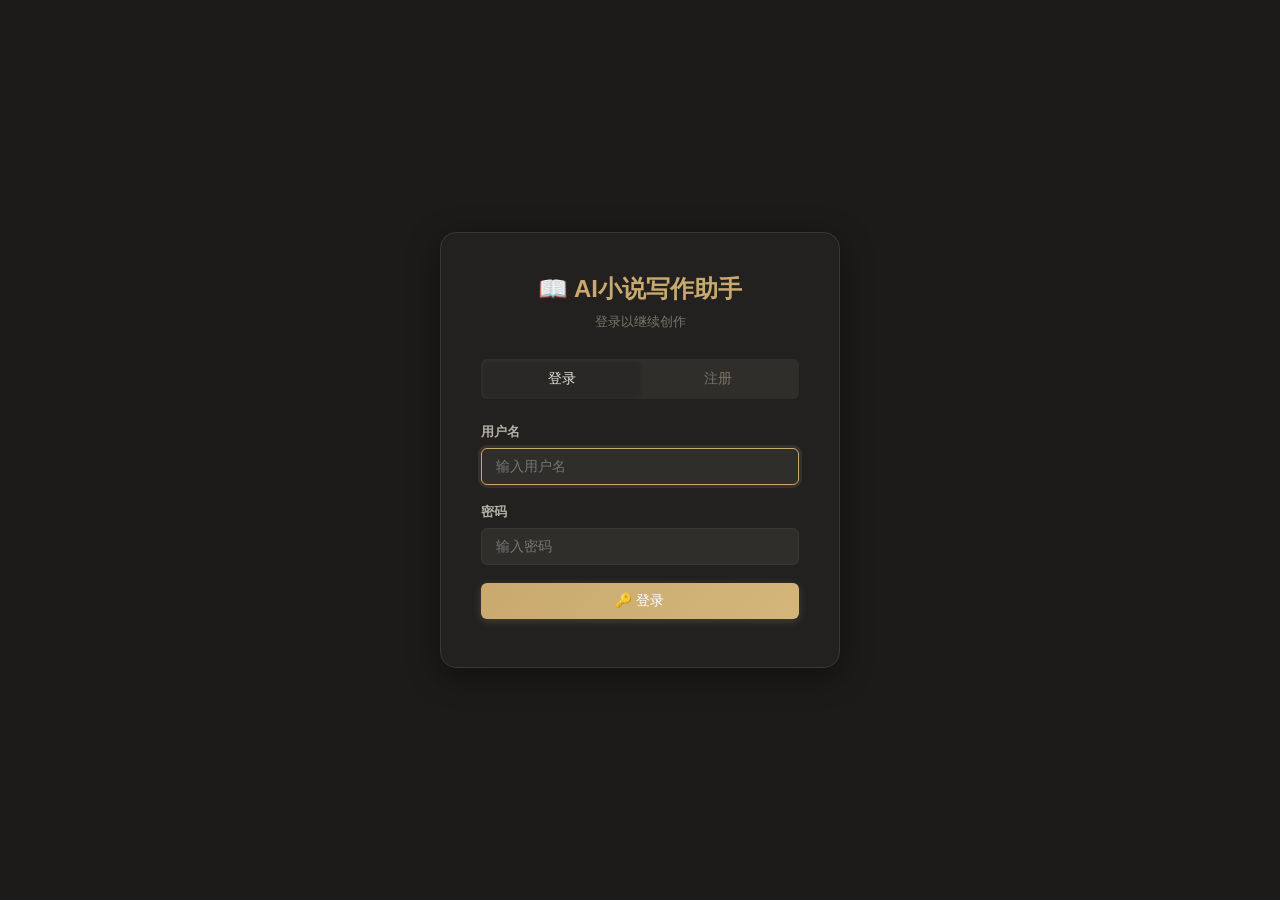
<file: templates/login.html>
<!DOCTYPE html>
<html lang="zh-CN" data-theme="dark">
<head>
    <meta charset="UTF-8">
    <meta name="viewport" content="width=device-width, initial-scale=1.0">
    <title>登录 - AI小说写作助手</title>
    <link rel="stylesheet" href="/static/css/style.css">
    <style>
        .login-container {
            display: flex; justify-content: center; align-items: center;
            min-height: 100vh; padding: 20px;
        }
        .login-card {
            background: var(--bg-secondary); border-radius: 16px;
            border: 1px solid var(--border); padding: 40px;
            width: 400px; max-width: 95vw;
            box-shadow: var(--shadow-lg);
        }
        .login-card h1 { text-align: center; margin-bottom: 8px; font-size: 24px; color: var(--accent); }
        .login-card .subtitle { text-align: center; color: var(--text-muted); margin-bottom: 28px; font-size: 13px; }
        .login-card .mode-switch {
            display: flex; gap: 0; margin-bottom: 24px;
            background: var(--bg-input); border-radius: var(--radius-sm); padding: 3px;
        }
        .login-card .mode-btn {
            flex: 1; padding: 8px; border: none; background: transparent;
            color: var(--text-muted); cursor: pointer; font-size: 14px;
            font-family: var(--font-ui); border-radius: var(--radius-xs);
            transition: all var(--transition);
        }
        .login-card .mode-btn.active { background: var(--bg-card); color: var(--text-primary); box-shadow: var(--shadow-sm); }
        .login-card .error-msg {
            background: rgba(211,93,78,0.15); color: var(--danger);
            padding: 10px 14px; border-radius: var(--radius-sm); margin-bottom: 16px;
            font-size: 13px; display: none;
        }
        .login-card .success-msg {
            background: rgba(106,171,115,0.15); color: var(--success);
            padding: 10px 14px; border-radius: var(--radius-sm); margin-bottom: 16px;
            font-size: 13px; display: none;
        }
    </style>
</head>
<body>
    <div class="login-container">
        <div class="login-card">
            <h1>📖 AI小说写作助手</h1>
            <p class="subtitle">登录以继续创作</p>

            <div class="mode-switch">
                <button class="mode-btn active" onclick="switchMode('login')" id="loginTab">登录</button>
                <button class="mode-btn" onclick="switchMode('register')" id="registerTab">注册</button>
            </div>

            <div class="error-msg" id="errorMsg"></div>
            <div class="success-msg" id="successMsg"></div>

            <div id="loginForm">
                <div class="form-group">
                    <label for="loginUser">用户名</label>
                    <input type="text" id="loginUser" placeholder="输入用户名" autocomplete="username">
                </div>
                <div class="form-group">
                    <label for="loginPass">密码</label>
                    <input type="password" id="loginPass" placeholder="输入密码" autocomplete="current-password">
                </div>
                <button class="btn btn-primary btn-block" onclick="doLogin()">🔑 登录</button>
            </div>

            <div id="registerForm" style="display:none;">
                <div class="form-group">
                    <label for="regUser">用户名</label>
                    <input type="text" id="regUser" placeholder="至少2个字符" autocomplete="username">
                </div>
                <div class="form-group">
                    <label for="regPass">密码</label>
                    <input type="password" id="regPass" placeholder="至少4个字符" autocomplete="new-password">
                </div>
                <div class="form-group">
                    <label for="regPass2">确认密码</label>
                    <input type="password" id="regPass2" placeholder="再次输入密码">
                </div>
                <button class="btn btn-primary btn-block" onclick="doRegister()">✨ 注册并登录</button>
                <p style="text-align:center;margin-top:12px;font-size:12px;color:var(--text-muted);">
                    💡 第一个注册的用户自动成为管理员
                </p>
            </div>
        </div>
    </div>

    <script>
        let mode = 'login';

        function switchMode(m) {
            mode = m;
            document.getElementById('loginTab').classList.toggle('active', m === 'login');
            document.getElementById('registerTab').classList.toggle('active', m === 'register');
            document.getElementById('loginForm').style.display = m === 'login' ? 'block' : 'none';
            document.getElementById('registerForm').style.display = m === 'register' ? 'block' : 'none';
            hideMsg();
        }

        function showError(msg) {
            const el = document.getElementById('errorMsg');
            el.textContent = msg; el.style.display = 'block';
            document.getElementById('successMsg').style.display = 'none';
        }

        function showSuccess(msg) {
            const el = document.getElementById('successMsg');
            el.textContent = msg; el.style.display = 'block';
            document.getElementById('errorMsg').style.display = 'none';
        }

        function hideMsg() {
            document.getElementById('errorMsg').style.display = 'none';
            document.getElementById('successMsg').style.display = 'none';
        }

        async function doLogin() {
            const username = document.getElementById('loginUser').value.trim();
            const password = document.getElementById('loginPass').value;
            if (!username || !password) return showError('请填写用户名和密码');

            try {
                const r = await fetch('/api/auth/login', {
                    method: 'POST', headers: {'Content-Type': 'application/json'},
                    body: JSON.stringify({username, password})
                });
                const d = await r.json();
                if (d.success) {
                    window.location.href = '/';
                } else {
                    showError(d.error || '登录失败');
                }
            } catch (e) {
                showError('网络错误，请重试');
            }
        }

        async function doRegister() {
            const username = document.getElementById('regUser').value.trim();
            const password = document.getElementById('regPass').value;
            const password2 = document.getElementById('regPass2').value;
            if (!username || !password) return showError('请填写用户名和密码');
            if (password !== password2) return showError('两次密码不一致');
            if (password.length < 4) return showError('密码至少4个字符');

            try {
                const r = await fetch('/api/auth/register', {
                    method: 'POST', headers: {'Content-Type': 'application/json'},
                    body: JSON.stringify({username, password})
                });
                const d = await r.json();
                if (d.success) {
                    showSuccess('注册成功！正在跳转...');
                    setTimeout(() => { window.location.href = '/'; }, 800);
                } else {
                    showError(d.error || '注册失败');
                }
            } catch (e) {
                showError('网络错误，请重试');
            }
        }

        // 回车键登录
        document.addEventListener('keydown', function(e) {
            if (e.key === 'Enter') {
                mode === 'login' ? doLogin() : doRegister();
            }
        });

        // 自动聚焦
        document.getElementById('loginUser').focus();
    </script>
</body>
</html>
</file>
<file: static/css/style.css>
/* ==================== CSS 变量 - 暗色主题(默认) ==================== */
:root {
    --bg-primary: #1c1b1a;
    --bg-secondary: #222120;
    --bg-card: #292826;
    --bg-input: #302e2b;
    --bg-hover: #33312e;
    --text-primary: #e8e4dd;
    --text-secondary: #b5b0a5;
    --text-muted: #7a7568;
    --accent: #c9a96e;
    --accent-hover: #d4b67a;
    --accent-light: rgba(201, 169, 110, 0.12);
    --accent-glow: rgba(201, 169, 110, 0.25);
    --danger: #d35d4e;
    --danger-hover: #e06a5b;
    --success: #6aab73;
    --warning: #d4a853;
    --border: #3a3732;
    --border-light: #4d4942;
    --shadow-sm: 0 1px 3px rgba(0,0,0,0.2);
    --shadow: 0 4px 16px rgba(0,0,0,0.3);
    --shadow-lg: 0 8px 32px rgba(0,0,0,0.4);
    --radius: 10px;
    --radius-sm: 6px;
    --radius-xs: 4px;
    --transition: 0.2s cubic-bezier(0.4, 0, 0.2, 1);
    --font-content: "Noto Serif SC", "STSong", "SimSun", "Songti SC", serif;
    --font-ui: -apple-system, BlinkMacSystemFont, "Segoe UI", "PingFang SC", "Microsoft YaHei", sans-serif;
    --bg-overlay: rgba(0,0,0,0.55);
    --bg-body: #1c1b1a;
    --bg-body-overlay: none;
}

/* 亮色主题 */
[data-theme="light"] {
    --bg-primary: #faf8f5;
    --bg-secondary: #f2efe9;
    --bg-card: #ffffff;
    --bg-input: #f5f2ec;
    --bg-hover: #ede8df;
    --text-primary: #2c2820;
    --text-secondary: #6b6458;
    --text-muted: #9b9488;
    --accent: #b8943e;
    --accent-hover: #a38335;
    --accent-light: rgba(184, 148, 62, 0.1);
    --accent-glow: rgba(184, 148, 62, 0.18);
    --danger: #c94a3a;
    --danger-hover: #d55a4a;
    --success: #5a9a64;
    --warning: #c49a3c;
    --border: #e0dbd0;
    --border-light: #d5cfc2;
    --shadow-sm: 0 1px 3px rgba(0,0,0,0.06);
    --shadow: 0 4px 16px rgba(0,0,0,0.08);
    --shadow-lg: 0 8px 32px rgba(0,0,0,0.12);
    --bg-overlay: rgba(0,0,0,0.35);
    --bg-body: #faf8f5;
    --bg-body-overlay: none;
}

/* ==================== 基础样式 ==================== */
* { margin: 0; padding: 0; box-sizing: border-box; }

body {
    font-family: var(--font-ui);
    background: var(--bg-body);
    background-image: var(--bg-body-overlay);
    background-size: cover;
    background-position: center;
    background-attachment: fixed;
    color: var(--text-primary);
    height: 100vh;
    overflow: hidden;
    -webkit-font-smoothing: antialiased;
    -moz-osx-font-smoothing: grayscale;
}

/* ==================== 按钮样式 ==================== */
.btn {
    padding: 9px 18px;
    border: none;
    border-radius: var(--radius-sm);
    cursor: pointer;
    font-size: 13.5px;
    font-family: var(--font-ui);
    font-weight: 500;
    transition: all var(--transition);
    display: inline-flex;
    align-items: center;
    gap: 6px;
    letter-spacing: 0.01em;
}

.btn-primary {
    background: linear-gradient(135deg, var(--accent), var(--accent-hover));
    color: #fff;
    box-shadow: 0 2px 8px var(--accent-glow);
}
.btn-primary:hover { transform: translateY(-1px); box-shadow: 0 4px 16px var(--accent-glow); }
.btn-primary:active { transform: translateY(0); }
.btn-primary:disabled { background: #555; box-shadow: none; cursor: not-allowed; opacity: 0.5; transform: none; }

.btn-outline {
    background: transparent;
    color: var(--text-secondary);
    border: 1.5px solid var(--border);
}
.btn-outline:hover { background: var(--bg-hover); border-color: var(--accent); color: var(--accent); }
.btn-outline:disabled { opacity: 0.35; cursor: not-allowed; }

.btn-danger { background: var(--danger); color: white; }
.btn-danger:hover { background: var(--danger-hover); }

.btn-sm { padding: 5px 12px; font-size: 12px; }
.btn-block { display: flex; width: 100%; text-align: center; justify-content: center; margin-bottom: 8px; }

.btn-icon {
    background: none; border: none; color: var(--text-secondary);
    cursor: pointer; font-size: 17px; padding: 6px 10px;
    border-radius: var(--radius-sm); transition: all var(--transition);
    display: inline-flex; align-items: center; justify-content: center;
    width: 34px; height: 34px;
}
.btn-icon:hover { background: var(--bg-hover); color: var(--text-primary); }

/* ==================== 顶部栏 ==================== */
.top-bar {
    display: flex; align-items: center; justify-content: space-between;
    height: 52px; padding: 0 20px;
    background: var(--bg-secondary);
    border-bottom: 1px solid var(--border);
    flex-shrink: 0;
    -webkit-app-region: drag;
}

.top-bar-left { display: flex; align-items: center; gap: 14px; -webkit-app-region: no-drag; }
.top-bar-right { display: flex; gap: 8px; -webkit-app-region: no-drag; }

.app-logo {
    font-size: 17px; font-weight: 700; color: var(--accent);
    letter-spacing: 0.02em;
}

.current-novel {
    font-size: 13px; color: var(--text-secondary);
    padding-left: 14px; border-left: 1px solid var(--border);
    max-width: 200px; overflow: hidden; text-overflow: ellipsis; white-space: nowrap;
    font-weight: 500;
}

.top-bar-right .btn { -webkit-app-region: no-drag; }

/* ==================== 主布局 ==================== */
.app-container { display: flex; flex-direction: column; height: 100vh; }
.main-area { display: flex; flex: 1; overflow: hidden; }

/* ==================== 侧边栏 ==================== */
.sidebar {
    width: 270px; min-width: 270px;
    background: var(--bg-secondary);
    border-right: 1px solid var(--border);
    overflow-y: auto; transition: all 0.3s cubic-bezier(0.4, 0, 0.2, 1);
    display: flex; flex-direction: column;
}

.sidebar.collapsed { width: 0; min-width: 0; border-right: none; overflow: hidden; }

.sidebar-section {
    padding: 18px 16px;
    border-bottom: 1px solid var(--border);
}

.sidebar-section h3 {
    font-size: 11px; color: var(--text-muted);
    text-transform: uppercase; letter-spacing: 1.5px;
    margin-bottom: 14px; font-weight: 600;
    display: flex; align-items: center; gap: 6px;
}

/* 小说列表 */
.novel-list-item {
    padding: 12px 14px; border-radius: var(--radius-sm);
    cursor: pointer; transition: all var(--transition);
    border: 1.5px solid transparent; margin-bottom: 4px;
    position: relative;
}
.novel-list-item:hover { background: var(--bg-card); border-color: var(--border-light); }
.novel-list-item.active {
    background: var(--accent-light);
    border-color: var(--accent);
    box-shadow: inset 0 0 0 1px rgba(201,169,110,0.1);
}
.novel-list-item .novel-title {
    font-size: 14px; font-weight: 600; color: var(--text-primary);
    margin-bottom: 2px;
}
.novel-list-item .novel-meta {
    font-size: 11px; color: var(--text-muted);
    display: flex; justify-content: space-between; margin-top: 6px;
}
.novel-list-item .novel-actions-mini { display: flex; gap: 4px; margin-top: 8px; }
.novel-list-item .novel-actions-mini button {
    font-size: 10px; padding: 3px 8px;
    background: transparent; border: 1px solid var(--border);
    color: var(--text-muted); border-radius: var(--radius-xs);
    cursor: pointer; transition: all var(--transition);
}
.novel-list-item .novel-actions-mini button:hover { border-color: var(--danger); color: var(--danger); }

/* 角色列表 */
.character-item {
    padding: 8px 0; font-size: 13px; color: var(--text-secondary);
    border-bottom: 1px solid rgba(128,128,128,0.08);
}
.character-item:last-child { border-bottom: none; }
.character-item .char-name { font-weight: 600; color: var(--text-primary); }
.character-item .char-desc { font-size: 11.5px; color: var(--text-muted); margin-top: 3px; line-height: 1.4;}

/* 情节大纲 */
.plot-summary { font-size: 13px; color: var(--text-secondary); line-height: 1.7; white-space: pre-wrap; }

/* ==================== 内容区 ==================== */
.content-area { flex: 1; display: flex; overflow: hidden; }

/* 对话面板 */
.chat-panel {
    width: 44%; min-width: 360px; display: flex; flex-direction: column;
    border-right: 1px solid var(--border); background: var(--bg-primary);
}

.chat-header {
    display: flex; align-items: center; justify-content: space-between;
    padding: 12px 20px; border-bottom: 1px solid var(--border);
    font-size: 13.5px; font-weight: 600; flex-shrink: 0;
    color: var(--text-secondary); letter-spacing: 0.02em;
}

.chat-messages {
    flex: 1; overflow-y: auto; padding: 20px;
    display: flex; flex-direction: column; gap: 16px;
    scroll-behavior: smooth;
}

.chat-message {
    max-width: 88%; padding: 12px 16px;
    border-radius: 16px; font-size: 13.5px; line-height: 1.65;
    word-wrap: break-word;
    animation: msgIn 0.35s cubic-bezier(0.4, 0, 0.2, 1);
}

@keyframes msgIn {
    from { opacity: 0; transform: translateY(12px) scale(0.97); }
    to { opacity: 1; transform: translateY(0) scale(1); }
}

.chat-message.user {
    align-self: flex-end;
    background: linear-gradient(135deg, var(--accent), #b8943e);
    color: #fff; border-bottom-right-radius: 6px;
    box-shadow: 0 2px 10px rgba(201,169,110,0.2);
}

.chat-message.assistant {
    align-self: flex-start;
    background: var(--bg-card); color: var(--text-primary);
    border: 1px solid var(--border-light); border-bottom-left-radius: 6px;
    box-shadow: var(--shadow-sm);
}

.chat-message .message-label {
    font-size: 10.5px; font-weight: 700; margin-bottom: 6px;
    opacity: 0.6; letter-spacing: 0.03em; text-transform: uppercase;
}

.chat-message .message-content { white-space: pre-wrap; }
.chat-message .message-content .story-block {
    background: var(--bg-input); border-left: 3px solid var(--accent);
    padding: 14px 18px; margin: 10px 0; border-radius: 0 var(--radius-sm) var(--radius-sm) 0;
    font-family: var(--font-content); line-height: 1.9; font-size: 14px;
    box-shadow: inset 0 0 0 1px rgba(201,169,110,0.06);
}

/* 欢迎消息 */
.welcome-message { text-align: center; padding: 50px 24px; color: var(--text-secondary); }
.welcome-icon { font-size: 56px; margin-bottom: 20px; opacity: 0.8; }
.welcome-message h2 { color: var(--text-primary); margin-bottom: 14px; font-size: 20px; font-weight: 700; }
.welcome-message p { font-size: 14px; line-height: 1.8; margin-bottom: 6px; }
.welcome-message ul { text-align: left; display: inline-block; margin-top: 12px; }
.welcome-message li { margin: 8px 0; font-size: 13.5px; }

/* 生成中动画 */
@keyframes pulse { 0%,100%{opacity:1} 50%{opacity:0.3} }
.generating { animation: pulse 1.2s infinite; color: var(--accent); font-size: 18px; }

/* 对话输入区 */
.chat-input-area { border-top: 1px solid var(--border); padding: 14px 20px; flex-shrink: 0; }
.chat-input-row textarea {
    width: 100%; padding: 12px 16px;
    background: var(--bg-input); border: 1.5px solid var(--border);
    border-radius: var(--radius); color: var(--text-primary);
    font-family: var(--font-ui); font-size: 13.5px; resize: none;
    line-height: 1.6; transition: border-color var(--transition);
}
.chat-input-row textarea:focus { outline: none; border-color: var(--accent); box-shadow: 0 0 0 3px var(--accent-light); }
.chat-input-row textarea::placeholder { color: var(--text-muted); }
.chat-input-actions { display: flex; justify-content: space-between; align-items: center; margin-top: 10px; }
.chat-actions-left, .chat-actions-right { display: flex; gap: 8px; }

/* ==================== 小说内容面板 ==================== */
.novel-panel { flex: 1; display: flex; flex-direction: column; background: var(--bg-primary); }

.novel-header {
    display: flex; align-items: center; justify-content: space-between;
    padding: 12px 20px; border-bottom: 1px solid var(--border);
    font-size: 13.5px; font-weight: 600; flex-shrink: 0;
    color: var(--text-secondary); letter-spacing: 0.02em;
}

.tab-buttons { display: flex; gap: 0; background: var(--bg-input); border-radius: var(--radius-sm); padding: 3px; }
.tab-btn {
    padding: 6px 16px; background: transparent; border: none;
    color: var(--text-muted); cursor: pointer; font-size: 12px;
    font-family: var(--font-ui); font-weight: 500;
    border-radius: var(--radius-xs); transition: all var(--transition);
}
.tab-btn.active { background: var(--bg-card); color: var(--text-primary); box-shadow: var(--shadow-sm); }

.novel-content {
    flex: 1; overflow-y: auto; padding: 32px 40px;
    font-family: var(--font-content); font-size: 17px;
    line-height: 2; white-space: pre-wrap; color: var(--text-primary);
    max-width: 900px; margin: 0 auto; width: 100%;
}

.novel-content.editing {
    background: var(--bg-card);
    border: 1.5px dashed var(--accent);
    border-radius: var(--radius); margin: 12px; padding: 16px;
}

.novel-content textarea {
    width: 100%; height: 100%; min-height: 400px;
    background: var(--bg-input); border: 1.5px solid var(--accent);
    border-radius: var(--radius); color: var(--text-primary);
    font-family: var(--font-content); font-size: 17px; line-height: 2;
    padding: 24px; resize: none;
}
.novel-content textarea:focus { outline: none; }

.novel-actions {
    padding: 10px 20px; border-top: 1px solid var(--border);
    display: flex; gap: 8px; flex-shrink: 0;
}

/* ==================== 弹窗 ==================== */
.modal-overlay {
    display: none; position: fixed; top: 0; left: 0; width: 100%; height: 100%;
    background: var(--bg-overlay); z-index: 1000;
    justify-content: center; align-items: center;
    backdrop-filter: blur(4px); -webkit-backdrop-filter: blur(4px);
}
.modal-overlay.active { display: flex; }

.modal {
    background: var(--bg-secondary); border-radius: 16px;
    border: 1px solid var(--border); width: 520px; max-width: 92vw;
    max-height: 85vh; overflow-y: auto;
    box-shadow: var(--shadow-lg);
    animation: modalIn 0.25s cubic-bezier(0.4, 0, 0.2, 1);
}
@keyframes modalIn {
    from { opacity: 0; transform: translateY(20px) scale(0.96); }
    to { opacity: 1; transform: translateY(0) scale(1); }
}

.modal-sm { width: 400px; }

.modal-header {
    display: flex; justify-content: space-between; align-items: center;
    padding: 18px 24px; border-bottom: 1px solid var(--border);
    position: sticky; top: 0; background: var(--bg-secondary);
    z-index: 1; border-radius: 16px 16px 0 0;
}
.modal-header h2 { font-size: 17px; font-weight: 700; color: var(--text-primary); }
.modal-body { padding: 24px; }

/* ==================== 表单 ==================== */
.form-group { margin-bottom: 18px; }
.form-group label {
    display: block; font-size: 13px; color: var(--text-secondary);
    margin-bottom: 7px; font-weight: 600;
}
.form-group input[type="text"],
.form-group input[type="password"],
.form-group input[type="url"],
.form-group select,
.form-group textarea {
    width: 100%; padding: 10px 14px;
    background: var(--bg-input); border: 1.5px solid var(--border);
    border-radius: var(--radius-sm); color: var(--text-primary);
    font-family: var(--font-ui); font-size: 13.5px;
    transition: border-color var(--transition);
}
.form-group input:focus,
.form-group select:focus,
.form-group textarea:focus { outline: none; border-color: var(--accent); box-shadow: 0 0 0 3px var(--accent-light); }

.form-group input[type="range"] { width: 100%; accent-color: var(--accent); height: 6px; }
.form-group small { display: block; margin-top: 5px; font-size: 11.5px; color: var(--text-muted); }
.form-group textarea { resize: vertical; min-height: 60px; }

/* 颜色预设 */
.color-presets { display: flex; gap: 8px; flex-wrap: wrap; }
.color-preset {
    width: 32px; height: 32px; border-radius: 50%; cursor: pointer;
    border: 2px solid transparent; transition: all var(--transition);
}
.color-preset:hover { transform: scale(1.15); }
.color-preset.active { border-color: var(--accent); box-shadow: 0 0 0 3px var(--accent-light); }

/* 字体预设 */
.font-presets { display: flex; flex-direction: column; gap: 6px; }
.font-preset {
    padding: 8px 12px; border-radius: var(--radius-sm); cursor: pointer;
    border: 1.5px solid var(--border); background: var(--bg-input);
    color: var(--text-primary); font-size: 14px; transition: all var(--transition);
    text-align: left; width: 100%;
}
.font-preset:hover { border-color: var(--accent); }
.font-preset.active { border-color: var(--accent); background: var(--accent-light); }

/* ==================== 导出选项 ==================== */
.export-options { display: flex; flex-direction: column; gap: 10px; }

/* ==================== 设置面板标签 ==================== */
.settings-tabs {
    display: flex; gap: 4px; margin-bottom: 20px;
    background: var(--bg-input); border-radius: var(--radius-sm); padding: 4px;
}
.stab {
    flex: 1; padding: 8px 12px; border: none; background: transparent;
    color: var(--text-muted); cursor: pointer; font-size: 13px;
    font-family: var(--font-ui); font-weight: 500;
    border-radius: var(--radius-xs); transition: all var(--transition);
}
.stab.active { background: var(--bg-card); color: var(--text-primary); box-shadow: var(--shadow-sm); }
.stab:hover:not(.active) { color: var(--text-secondary); }

.settings-panel { animation: fadeIn 0.2s ease; }

/* 建议卡片（聊天中AI的角色/情节建议） */
.suggestion-card {
    background: var(--bg-input); border: 1.5px dashed var(--accent);
    border-radius: var(--radius); padding: 14px 18px; margin: 10px 0;
    font-size: 13px; line-height: 1.7;
}
.suggestion-card strong { color: var(--accent); display: block; margin-bottom: 8px; font-size: 14px; }
.suggestion-char { border-color: var(--accent); }
.suggestion-plot { border-color: #7eb8da; }

/* 故事块（聊天中AI写的内容） */
.story-block {
    background: var(--bg-input); border-left: 3px solid var(--accent);
    padding: 14px 18px; margin: 10px 0; border-radius: 0 var(--radius-sm) var(--radius-sm) 0;
    font-family: var(--font-content); line-height: 1.9; font-size: 14px;
    box-shadow: inset 0 0 0 1px rgba(201,169,110,0.06);
}

@keyframes fadeIn { from { opacity: 0; } to { opacity: 1; } }

/* 替换内容折叠块 */
.replace-block {
    cursor: pointer;
    border-left-color: var(--success) !important;
    transition: all var(--transition);
    user-select: none;
}
.replace-block:hover { background: var(--bg-hover); }
.replace-summary {
    display: flex; align-items: center; gap: 10px;
    font-size: 13px; font-weight: 500; color: var(--success);
}
.replace-hint { font-size: 11px; color: var(--text-muted); margin-left: auto; }
.replace-block.expanded .replace-hint { display: none; }
.replace-block.expanded .replace-summary { margin-bottom: 10px; }
.replace-block.expanded .replace-full {
    display: block !important;
    font-family: var(--font-content); line-height: 1.9; font-size: 14px;
    color: var(--text-primary); white-space: pre-wrap;
    border-top: 1px solid var(--border); padding-top: 10px;
}

/* 反驳栏 */
.rebuttal-bar {
    margin-top: 10px; padding: 10px 14px;
    background: rgba(212,168,83,0.1); border: 1px dashed var(--warning);
    border-radius: var(--radius-sm); display: flex; align-items: center;
    gap: 10px; flex-wrap: wrap; font-size: 12px;
    animation: fadeIn 0.3s ease;
}
.rebuttal-bar .btn { white-space: nowrap; }

/* ==================== 空状态 ==================== */
.empty-hint { text-align: center; color: var(--text-muted); padding: 40px 20px; font-size: 14px; }

/* ==================== 滚动条 ==================== */
::-webkit-scrollbar { width: 5px; }
::-webkit-scrollbar-track { background: transparent; }
::-webkit-scrollbar-thumb { background: var(--border); border-radius: 10px; }
::-webkit-scrollbar-thumb:hover { background: var(--border-light); }

/* ==================== Toast ==================== */
.toast-container {
    position: fixed; bottom: 28px; left: 50%; transform: translateX(-50%);
    z-index: 2000; display: flex; flex-direction: column; gap: 8px;
    pointer-events: none;
}
.toast {
    background: var(--bg-card); color: var(--text-primary);
    padding: 12px 28px; border-radius: 24px; font-size: 13.5px;
    border: 1px solid var(--border); box-shadow: var(--shadow);
    animation: toastIn 0.3s ease; pointer-events: auto;
    font-weight: 500;
}
@keyframes toastIn {
    from { opacity: 0; transform: translateY(10px); }
    to { opacity: 1; transform: translateY(0); }
}

/* ==================== 响应式 ==================== */
@media (max-width: 900px) {
    .content-area { flex-direction: column; }
    .chat-panel { width: 100%; min-width: unset; height: 50%; border-right: none; border-bottom: 1px solid var(--border); }
    .sidebar { width: 220px; min-width: 220px; }
    .novel-content { padding: 20px; font-size: 15px; }
}
</file>
